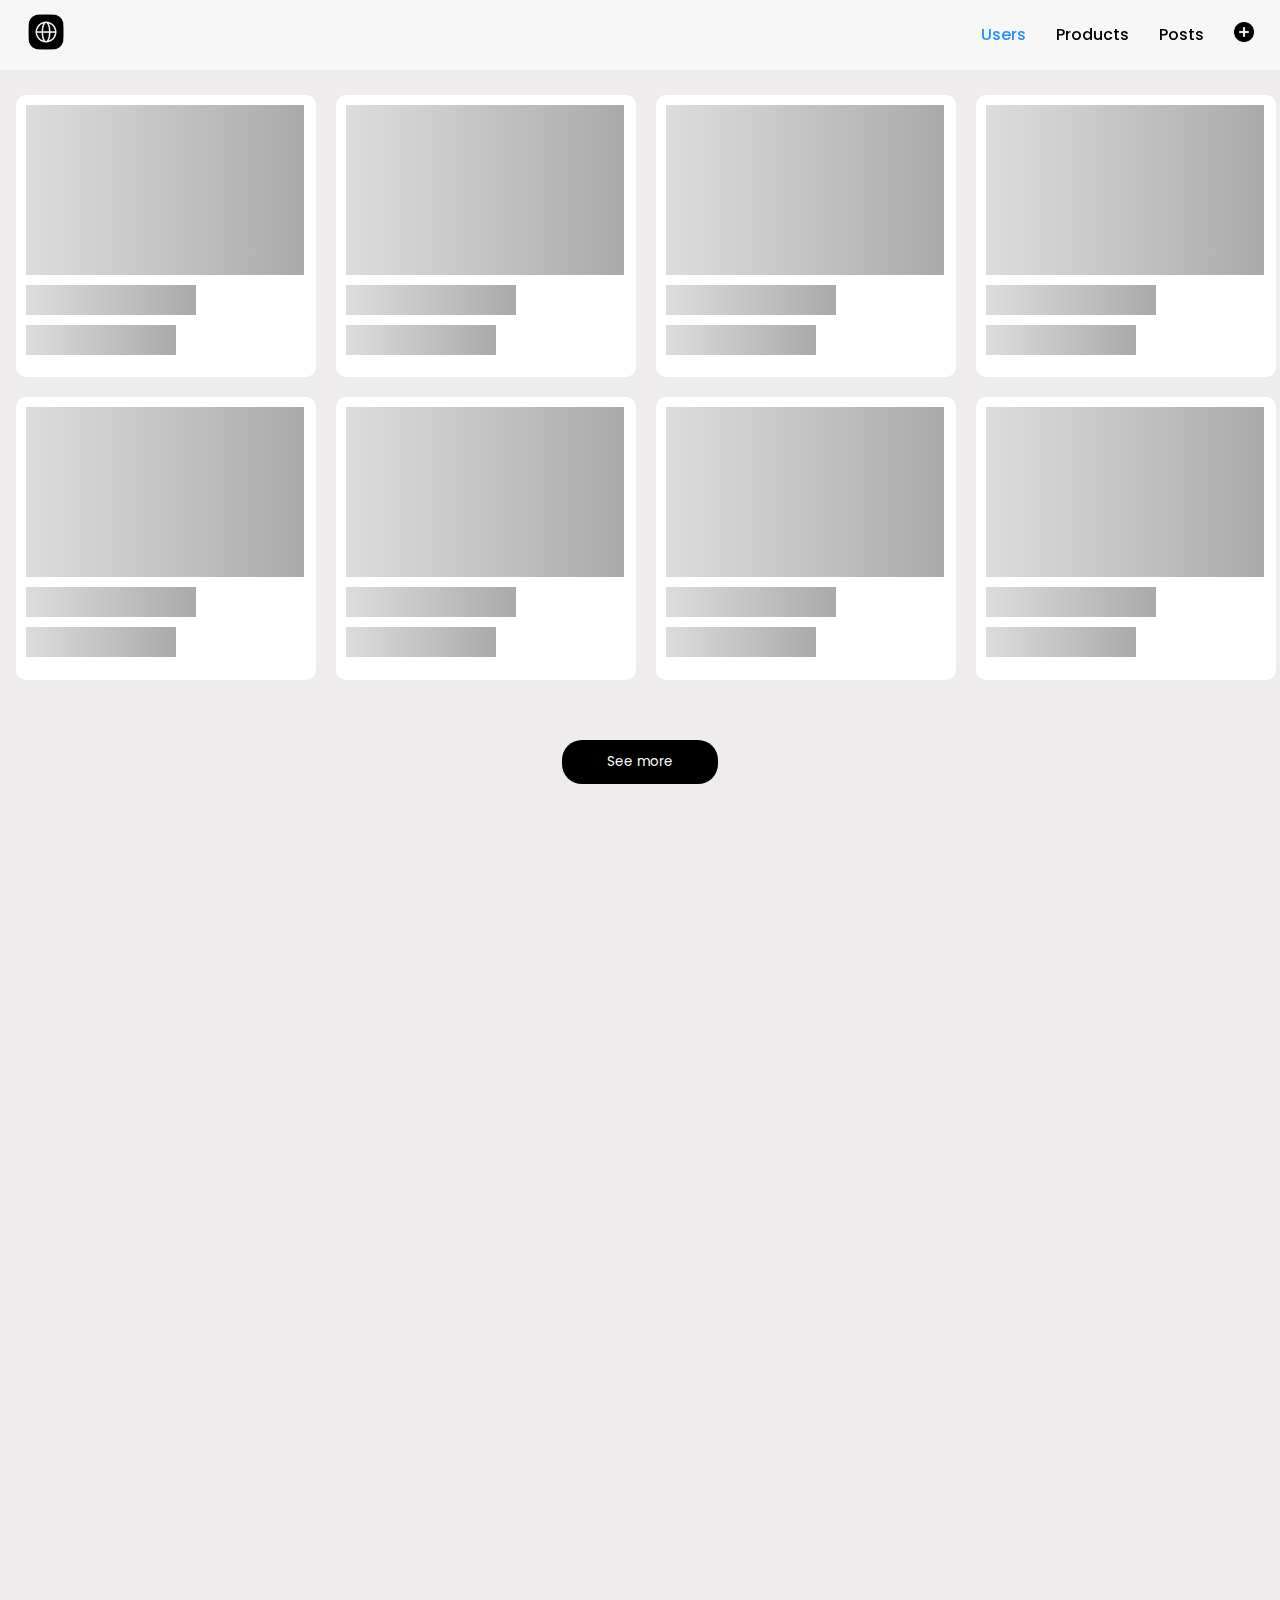
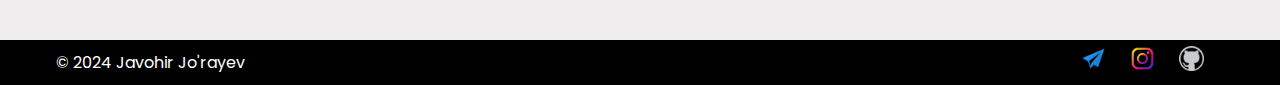
<file: index.html>
<!DOCTYPE html>
<html lang="en">
<head>
    <meta charset="UTF-8">
    <meta name="viewport" content="width=device-width, initial-scale=1.0">
    <title>WEB SITE</title>
    <link rel="icon" href="./assets/icon.png">
    <link rel="stylesheet" href="./css/main.min.css">
</head>
<body>
    <header class="header">
        <div class="container">
            <nav class="navbar">
                <div class="navbar__logo">
                    <img src="./assets/globe.png" alt="logo">
                </div>
                <ul class="navbar__collection">
                    <li class="navbar__item">
                        <a class="navbar__link" href="#">
                            <span class="active">Users</span>
                        </a>
                    </li>
                    <li class="navbar__item">
                        <a class="navbar__link" href="pages/products.html">
                            <span>Products</span>
                        </a>
                    </li>
                    <li class="navbar__item">
                        <a class="navbar__link" href="pages/post.html">
                            <span>Posts</span>
                        </a>
                    </li>
                    <li class="navbar__item">
                        <a class="navbar__link" href="/pages/wishlist.html">
                            <span><img src="./assets/add.png" alt=""></span>
                        </a>
                    </li>
                </ul>
            </nav>
        </div>
    </header>

    <div class="container">
        <div class="loading">
        </div>
    </div>

    <main>
        <section class="hero">
            <div class="container">
                <div class="hero__wrapper">
                </div>
            </div>
            <button class="btn_seemore">See more</button>
        </section>
    
        <footer class="footer">
            <div class="container_lg">
                <div class="footer__wrapper">
                    <div class="footer__title">
                        <p>© 2024 Javohir Jo'rayev</p>
                    </div>
                    <div class="footer__social">
                        <a target="_blank" href="https://t.me/Javohir_8060">
                            <img src="./assets/telegram.png" alt="telegram">
                        </a>
                        <a href="#">
                            <img src="./assets/instagram.png" alt="instagram">
                        </a>
                        <a target="_blank" href="https://github.com/Javohir708">
                            <img src="./assets/logo.png" alt="gmail">
                        </a>
                    </div>
                </div>
            </div>
        </footer>
    </main>

    <script src="./JavaScript/app.js"></script>
</body>
</html>
</file>
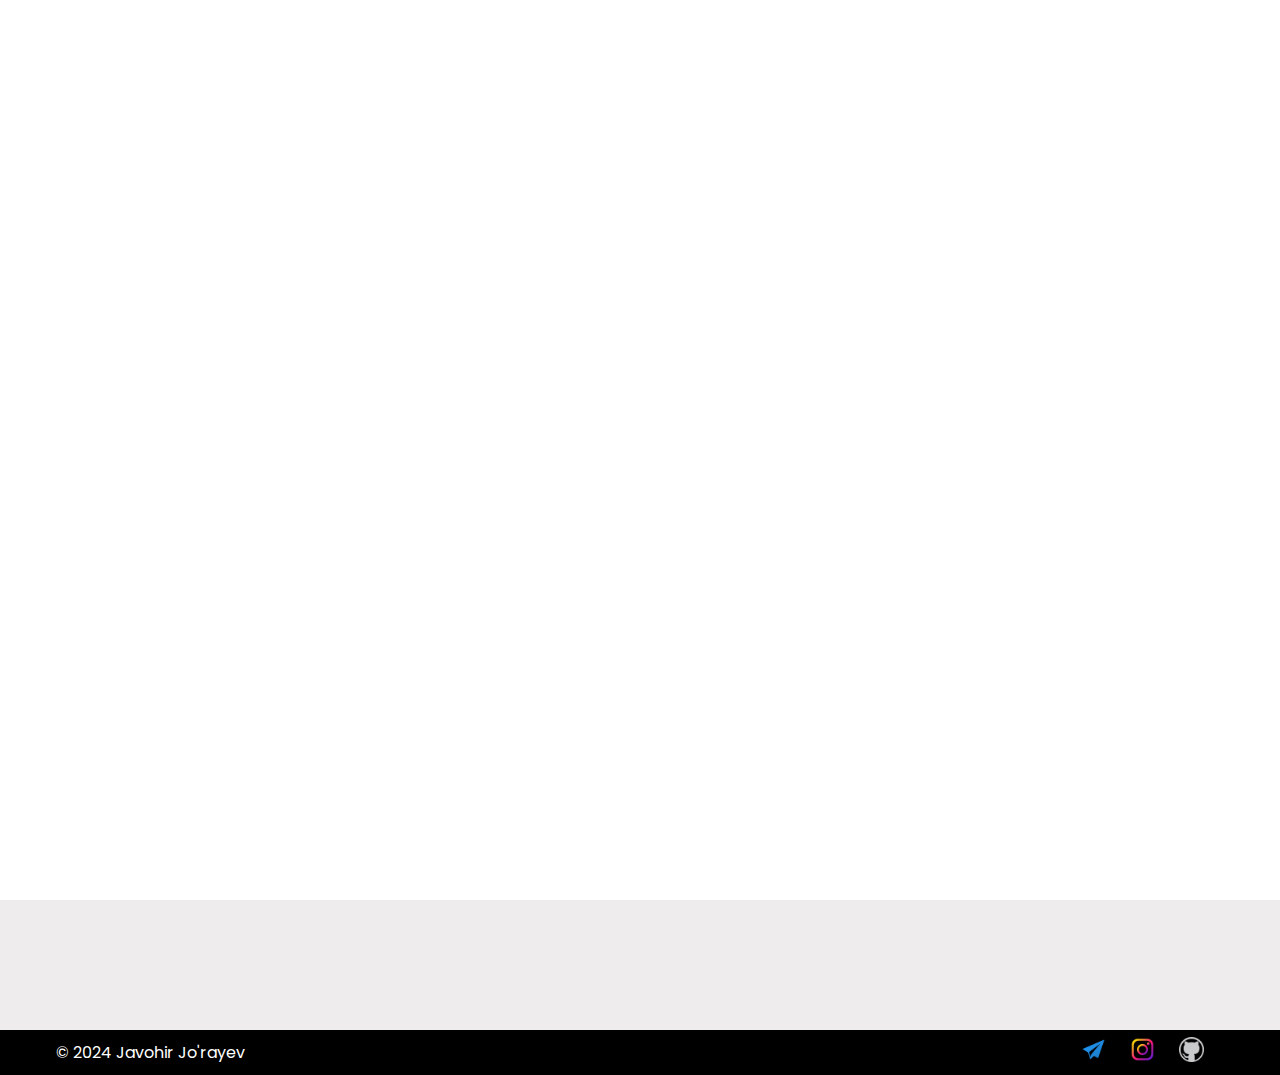
<file: pages/post.html>
<!DOCTYPE html>
<html lang="en">
<head>
    <meta charset="UTF-8">
    <meta name="viewport" content="width=device-width, initial-scale=1.0">
    <title>WEB SITE</title>
    <link rel="icon" href="../assets/icon.png">
    <link rel="stylesheet" href="https://cdnjs.cloudflare.com/ajax/libs/font-awesome/6.7.1/css/all.min.css" integrity="sha512-5Hs3dF2AEPkpNAR7UiOHba+lRSJNeM2ECkwxUIxC1Q/FLycGTbNapWXB4tP889k5T5Ju8fs4b1P5z/iB4nMfSQ==" crossorigin="anonymous" referrerpolicy="no-referrer" />
    <link rel="stylesheet" href="../css/main.min.css">
</head>
<body>
    <header class="header">
        <div class="container">
            <nav class="navbar">
                <div class="navbar__logo">
                    <img src="../assets/globe.png" alt="logo">
                </div>
                <ul class="navbar__collection">
                    <li class="navbar__item">
                        <a class="navbar__link" href="../index.html">
                            <span>Users</span>
                        </a>
                    </li>
                    <li class="navbar__item">
                        <a class="navbar__link" href="/pages/products.html">
                            <span>Products</span>
                        </a>
                    </li>
                    <li class="navbar__item">
                        <a class="navbar__link" href="#">
                            <span class="active">Posts</span>
                        </a>
                    </li>
                    <li class="navbar__item">
                        <a class="navbar__link" href="/pages/wishlist.html">
                            <span><img src="../assets/add.png" alt=""></span>
                        </a>
                    </li>
                </ul>
            </nav>
        </div>
    </header>

    <div class="loading__post">
        <span class="loader"></span>
    </div>
    
    <main>
        <section class="hero">
            <div class="container">
                <div class="post_wrapper">
                </div>
            </div>
            <button class="btn_seemore">See more</button>
        </section>
    
    
        <footer class="footer">
            <div class="container_lg">
                <div class="footer__wrapper">
                    <div class="footer__title">
                        <p>© 2024 Javohir Jo'rayev</p>
                    </div>
                    <div class="footer__social">
                        <a target="_blank" href="https://t.me/Javohir_8060">
                            <img src="../assets/telegram.png" alt="telegram">
                        </a>
                        <a href="#">
                            <img src="../assets/instagram.png" alt="instagram">
                        </a>
                        <a target="_blank" href="https://github.com/Javohir708">
                            <img src="../assets/logo.png" alt="gmail">
                        </a>
                    </div>
                </div>
            </div>
        </footer>
    </main>

    <script src="../JavaScript/post.js"></script>
</body>
</html>
</file>
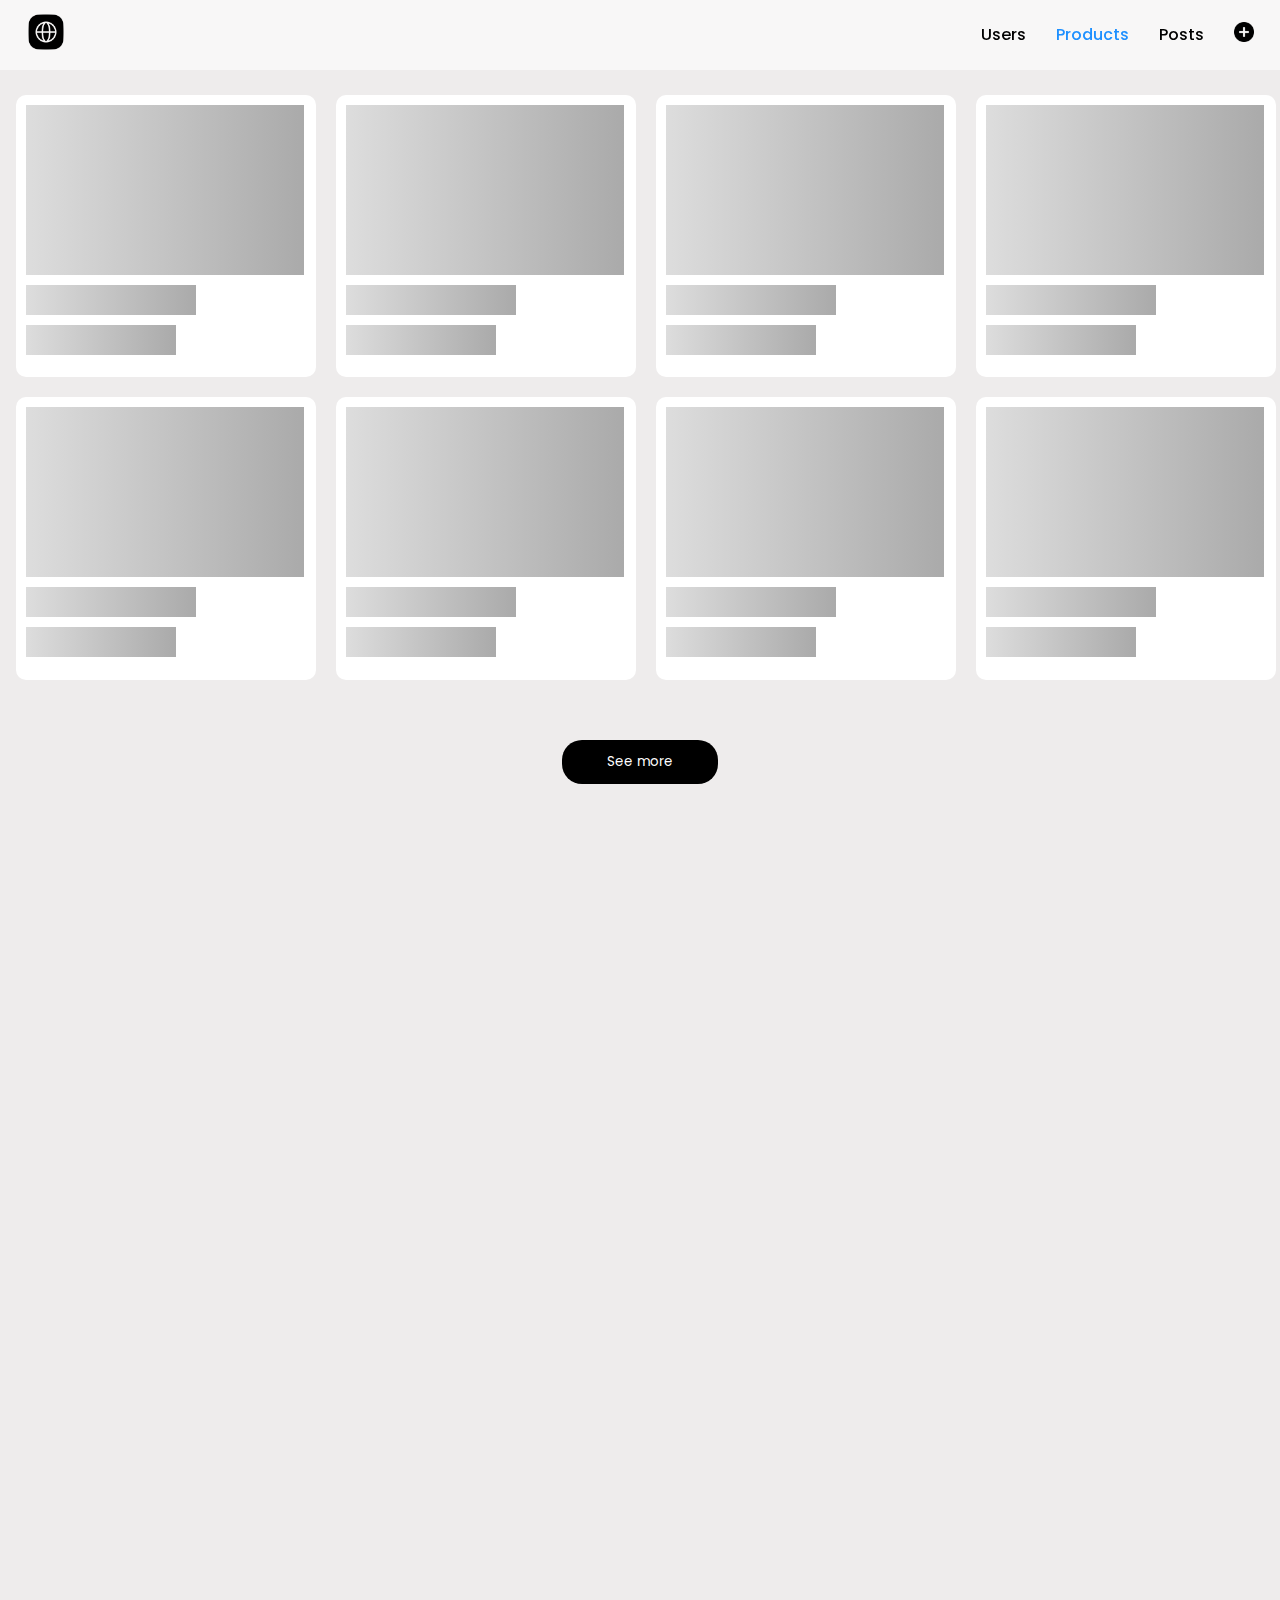
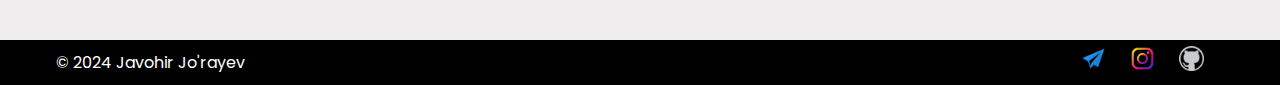
<file: pages/products.html>
<!DOCTYPE html>
<html lang="en">
<head>
    <meta charset="UTF-8">
    <meta name="viewport" content="width=device-width, initial-scale=1.0">
    <title>WEB SITE</title>
    <link rel="icon" href="../assets/icon.png">
    <link rel="stylesheet" href="../css/main.min.css">
</head>
<body>
    <header class="header">
        <div class="container">
            <nav class="navbar">
                <div class="navbar__logo">
                    <img src="../assets/globe.png" alt="logo">
                </div>
                <ul class="navbar__collection">
                    <li class="navbar__item">
                        <a class="navbar__link" href="../index.html">
                            <span>Users</span>
                        </a>
                    </li>
                    <li class="navbar__item">
                        <a class="navbar__link" href="#">
                            <span class="active">Products</span>
                        </a>
                    </li>
                    <li class="navbar__item">
                        <a class="navbar__link" href="/pages/post.html">
                            <span>Posts</span>
                        </a>
                    </li>
                    <li class="navbar__item">
                        <a class="navbar__link" href="/pages/wishlist.html">
                            <span><img src="../assets/add.png" alt=""></span>
                        </a>
                    </li>
                </ul>
            </nav>
        </div>
    </header>

    
    <div class="container">
        <ul class="collection">
        </ul>
    </div>

    <div class="container">
        <div class="loading">
        </div>
    </div>

    <main>
        <section class="hero">
            <div class="container">
                <div class="product__wrapper">
                </div>
            </div>
        <button class="btn_seemore">See more</button>
        </section>
    
        <footer class="footer">
            <div class="container_lg">
                <div class="footer__wrapper">
                    <div class="footer__title">
                        <p>© 2024 Javohir Jo'rayev</p>
                    </div>
                    <div class="footer__social">
                        <a target="_blank" href="https://t.me/Javohir_8060">
                            <img src="../assets/telegram.png" alt="telegram">
                        </a>
                        <a href="#">
                            <img src="../assets/instagram.png" alt="instagram">
                        </a>
                        <a target="_blank" href="https://github.com/Javohir708">
                            <img src="../assets/logo.png" alt="gmail">
                        </a>
                    </div>
                </div>
            </div>
        </footer>
    </main>

    <script src="../JavaScript/product.js"></script>
</body>
</html>
</file>
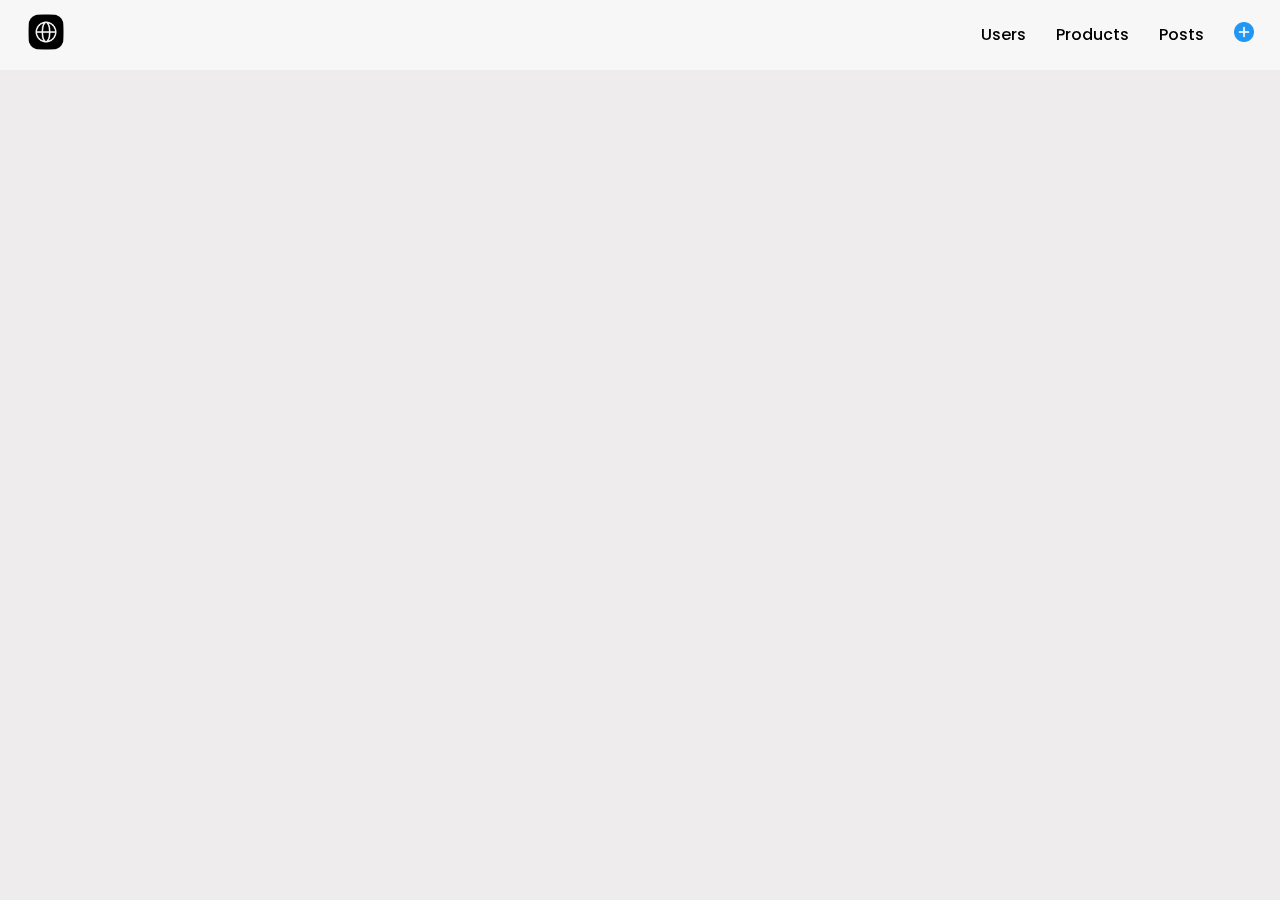
<file: pages/wishlist.html>
<!DOCTYPE html>
<html lang="en">
<head>
    <meta charset="UTF-8">
    <meta name="viewport" content="width=device-width, initial-scale=1.0">
    <title>Document</title>
    <link rel="stylesheet" href="../css/main.min.css">
</head>
<body>
    <header class="header">
        <div class="container">
            <nav class="navbar">
                <div class="navbar__logo">
                    <img src="../assets/globe.png" alt="logo">
                </div>
                <ul class="navbar__collection">
                    <li class="navbar__item">
                        <a class="navbar__link" href="../index.html">
                            <span>Users</span>
                        </a>
                    </li>
                    <li class="navbar__item">
                        <a class="navbar__link" href="/pages/products.html">
                            <span>Products</span>
                        </a>
                    </li>
                    <li class="navbar__item">
                        <a class="navbar__link" href="/pages/post.html">
                            <span>Posts</span>
                        </a>
                    </li>
                    <li class="navbar__item">
                        <a class="navbar__link" href="#">
                            <span><img src="../assets/add_blue.png " alt=""></span>
                        </a>
                    </li>
                </ul>
            </nav>
        </div>
    </header>

    <main>
        <section class="hero__wishlist">
            <div class="container">
                <div class="product__wrapper"></div>
            </div>
        </section>
    </main>

    <script src="../JavaScript/wishlist.js"></script>
</body>
</html>
</file>
<file: css/main.min.css>
@import"https://fonts.googleapis.com/css2?family=Poppins:ital,wght@0,100;0,200;0,300;0,400;0,500;0,600;0,700;0,800;0,900;1,100;1,200;1,300;1,400;1,500;1,600;1,700;1,800;1,900&display=swap";*{margin:0;padding:0;box-sizing:border-box;font-family:"Poppins",serif}.container{max-width:1380px;width:100%;margin:0 auto;padding:0 16px}.container_lg{max-width:1200px;width:100%;margin:0 auto;padding:0 16px}img{max-width:100%}li{list-style:none}a{color:inherit;text-decoration:inherit}button,input{outline:none}body{background-color:#eeecec}.active{color:#1e90ff}.btn_seemore{display:block;margin:0 auto;margin-top:30px;margin-bottom:30px;padding:12px 45px;border-radius:20px;border:none;background-color:#000;color:#fff;cursor:pointer}.wishlist{position:absolute;top:10px;right:10px;background-color:#000;color:#fff;border-radius:5px;width:45px;height:28px;font-size:12px;cursor:pointer;transition:.3s;-webkit-user-select:none;-moz-user-select:none;user-select:none;border:none}.wishlist h3{font-weight:400}.wishlist:active{transform:scale(0.9)}.header{position:sticky;top:0;width:100%;background-color:rgba(255,255,255,.5803921569);-webkit-backdrop-filter:blur(10px);backdrop-filter:blur(10px);z-index:1000}.header .navbar{display:flex;align-items:center;justify-content:space-between;height:70px;padding:10px}.header .navbar .navbar__logo img{width:40px;height:40px}.header .navbar .navbar__collection{display:flex;gap:30px;font-weight:500}.header .navbar .navbar__collection .navbar__link span img{width:20px;height:20px}.hero{margin-top:30px;min-height:100vh}.hero .hero__wrapper{display:grid;grid-template-columns:repeat(4, 1fr);grid-gap:20px}.hero .hero__wrapper .hero__card{width:300px;height:auto;background-color:#fff;padding:10px;border-radius:10px;text-align:center;line-height:25px;word-break:break-all;cursor:pointer}.hero .hero__wrapper .hero__card .hero__image{text-align:center}.hero .hero__wrapper .hero__card h2{margin-top:8px;font-size:20px;font-weight:500;cursor:default}.hero .hero__wrapper .hero__card p{font-weight:500;cursor:default}.hero .hero__wrapper .hero__card strong{font-weight:500;cursor:default}.hero .hero__wrapper .hero__card .hero__btn{display:block;margin:0 auto;padding:4px 40px;margin-top:8px;border:none;background-color:#000;color:#fff;border-radius:10px;cursor:pointer;transition:.3s;margin-bottom:8px}.hero .hero__wrapper .hero__card .hero__btn:active{transform:scale(0.9)}.footer{height:45px;background-color:#000;display:flex;align-items:center;margin-top:30px}.footer .footer__wrapper{display:flex;align-items:center;justify-content:space-between}.footer .footer__wrapper .footer__title{color:#fff;cursor:default}.footer .footer__wrapper .footer__social a{cursor:pointer}.footer .footer__wrapper .footer__social a img{width:25px;height:25px;cursor:pointer;margin-right:20px;transition:.3s}.footer .footer__wrapper .footer__social a img:hover{transform:scale(1.2)}.product__wrapper{display:grid;grid-template-columns:repeat(4, 1fr);grid-gap:20px}.product__wrapper .product__card{position:relative;width:300px;height:auto;background-color:#fff;padding:10px;border-radius:10px;text-align:center;line-height:30px}.product__wrapper .product__card .product__image{text-align:center}.product__wrapper .product__card h2{margin-top:8px;font-size:20px;font-weight:500;cursor:default;overflow:hidden;display:-webkit-box;-webkit-box-orient:vertical;-webkit-line-clamp:1}.product__wrapper .product__card p{font-weight:500;cursor:default}.product__wrapper .product__card .product__btn{display:block;margin:0 auto;padding:4px 40px;margin-top:8px;border:none;background-color:#000;color:#fff;border-radius:10px;cursor:pointer;transition:.3s;margin-bottom:8px}.product__wrapper .product__card .product__btn:active{transform:scale(0.9)}.post_wrapper{display:grid;grid-template-columns:repeat(1, 1fr);grid-gap:30px;place-items:center}.post_wrapper .post__card{width:100%;height:auto;background-color:#fff;padding:10px;border-radius:15px}.post_wrapper .post__card h2{font-size:20px;text-align:center;font-weight:600;cursor:default}.post_wrapper .post__card p{margin-bottom:10px;font-style:italic;cursor:default}.post_wrapper .post__card strong{display:inline-block;font-weight:600;margin-right:10px;cursor:pointer}.loading{margin-top:25px;display:grid;grid-template-columns:repeat(4, 1fr);grid-gap:20px}.loading .loading__item{padding:10px;width:300px;height:282.4px;border-radius:10px;background-color:#fff}.loading .loading__item .loading__image{width:278px;height:170px;background-color:#ddd;margin-bottom:10px}.loading .loading__item .loading__fullname{width:170px;height:30px;background-color:#ddd;margin-bottom:10px}.loading .loading__item .loading__age{width:150px;height:30px;background-color:#ddd}.loading .loading__item .to-left{background:linear-gradient(90deg, #ddd, #aaa, #ddd);background-size:200%;animation:toLeft 1s linear infinite}@keyframes toLeft{to{background-position:200%}}.loading__post{position:fixed;top:0;left:0;width:100%;height:100%;display:flex;justify-content:center;align-items:center;background:#fff;z-index:1000}.loader,.loader:before,.loader:after{border-radius:50%;width:2.5em;height:2.5em;animation-fill-mode:both;animation:bblFadInOut 1s infinite ease-in}.loader{color:#000;font-size:7px;position:relative;text-indent:-9999em;transform:translateZ(0);animation-delay:-0.16s}.loader:before,.loader:after{content:"";position:absolute;top:0}.loader:before{left:-3.5em;animation-delay:-0.32s}.loader:after{left:3.5em}@keyframes bblFadInOut{0%,80%,100%{box-shadow:0 2.5em 0 -1.3em}40%{box-shadow:0 2.5em 0 0}}.collection{padding:10px 0px;list-style:none;display:flex;gap:10px;overflow:auto}.collection::-webkit-scrollbar{height:0}.collection .item{display:flex;background-color:#fff;padding:6px 20px;border-radius:6px;cursor:pointer;-webkit-user-select:none;-moz-user-select:none;user-select:none;white-space:nowrap;text-transform:capitalize;transition:.3s}.collection .item:active{transform:scale(0.9)}.item.active__category{color:#fff;background-color:#000}.hero__wishlist{margin-top:30px}/*# sourceMappingURL=main.min.css.map */
</file>
